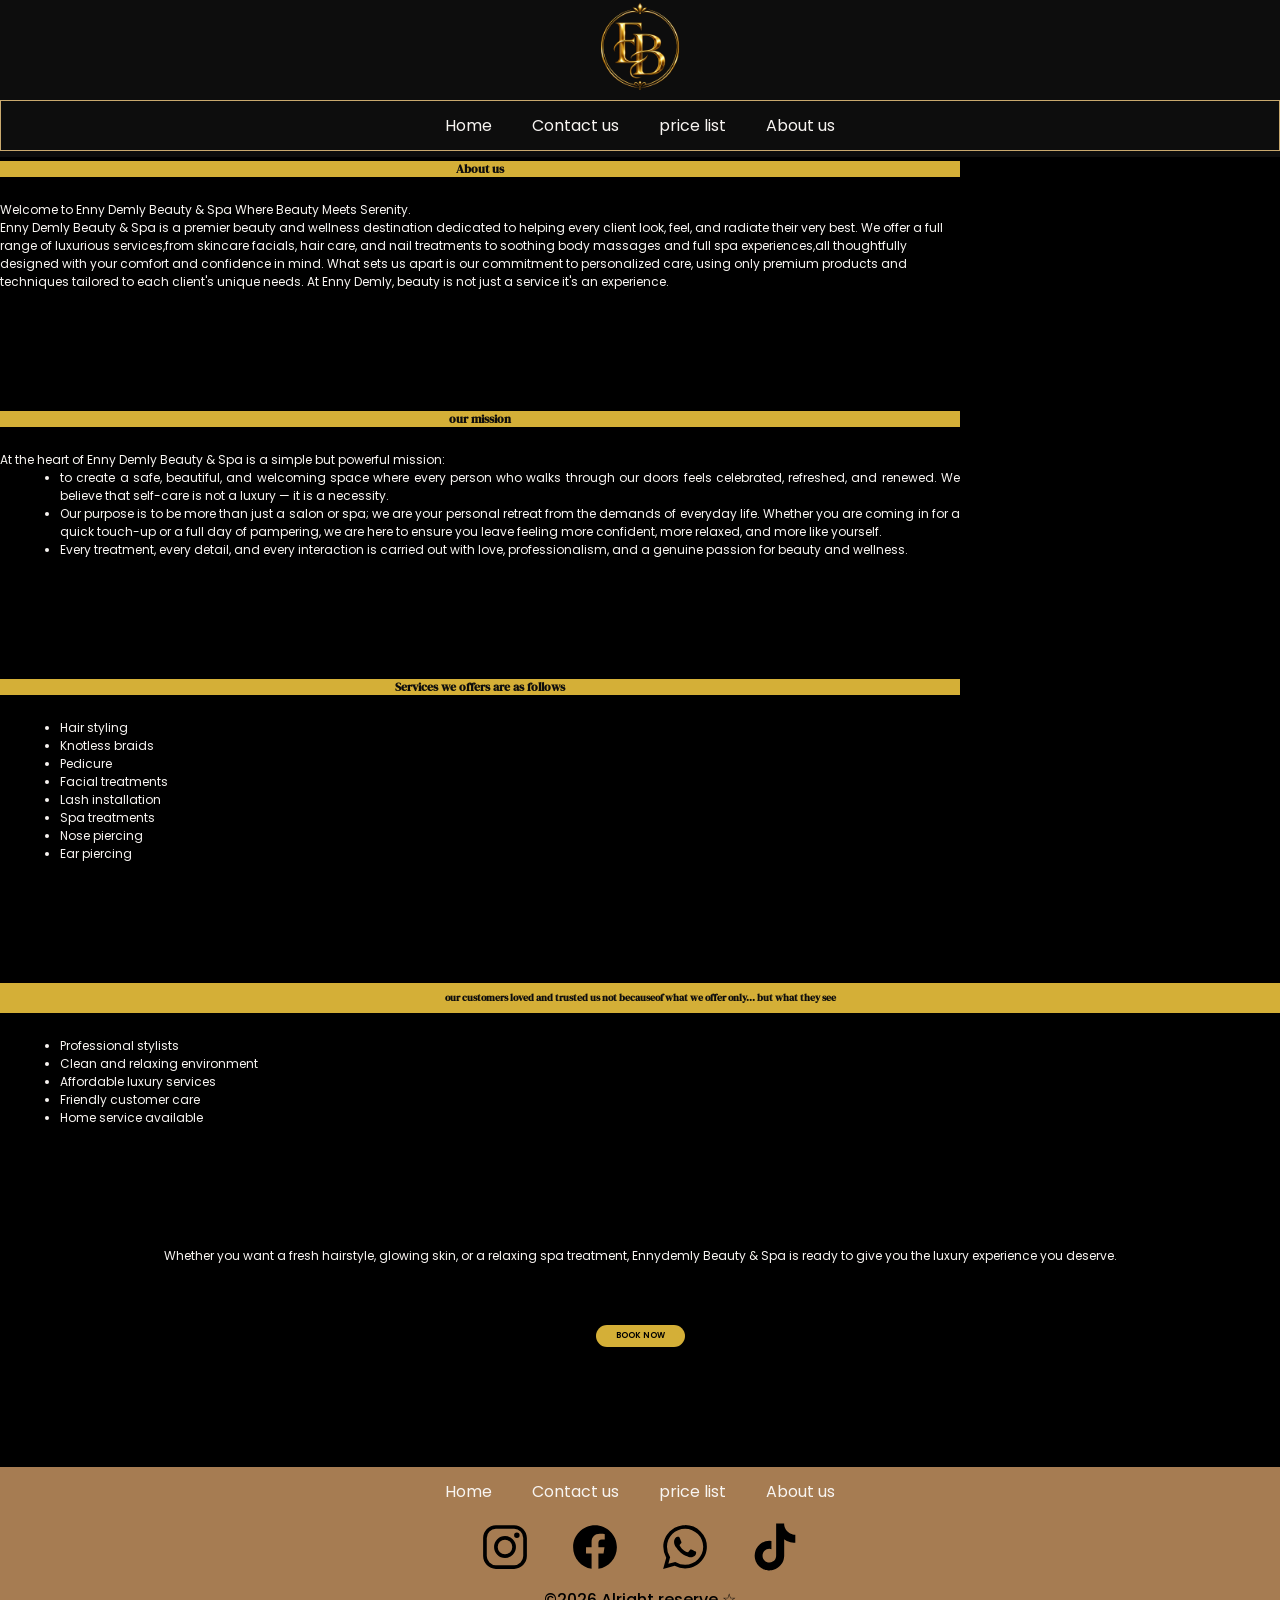
<file: About.html>
<!DOCTYPE html>
<html lang="en">
<head>
    <meta charset="UTF-8">
    <title>EnnyDemly beauty and spa</title>
    <link rel="preconnect" href="https://fonts.googleapis.com">
<link rel="preconnect" href="https://fonts.gstatic.com" crossorigin>
<link href="https://fonts.googleapis.com/css2?family=DM+Serif+Display:ital@0;1&family=Playfair+Display:ital,wght@0,400..900;1,400..900&family=Poppins:ital,wght@0,100;0,200;0,300;0,400;0,500;0,600;0,700;0,800;0,900;1,100;1,200;1,300;1,400;1,500;1,600;1,700;1,800;1,900&family=Roboto:ital,wght@0,100..900;1,100..900&display=swap" rel="stylesheet">
<link rel="stylesheet" href="app.css">
<link rel="stylesheet" href="queries.css">
</head>
<body>
    
          
    <section id="navigation">
        
            <div class="nav">
                <img src="logo.png" alt="luxury logo">
            <nav>
                <ul>
  <li><a href="index.html" class="btn">Home</a>  </li>
</li>
    <li> <a href="Contact.html" class="btn">Contact us</a> </li>
    <li><a href="price-list.html">price list</a></li>
   <li> <a href="About.html" class="btn">About us</a></li>
               
   </select>
            </ul>
            </nav>
        </div>
    </section>
    
    <div class="main-about-container">
    <section class="about-us">
        
            <h2>About us </h2>
          <p>  Welcome to Enny Demly Beauty & Spa Where Beauty Meets Serenity.<br>
Enny Demly Beauty & Spa is a premier beauty and wellness destination dedicated to helping every client look, feel, and radiate their very best. We offer a full range of luxurious services,from skincare facials, hair care, and nail treatments to soothing body massages and full spa experiences,all thoughtfully designed with your comfort and confidence in mind. What sets us apart is our commitment to personalized care, using only premium products and techniques tailored to each client's unique needs. At Enny Demly, beauty is not just a service  it's an experience.</p>

     </section>
     
     <section class="about-us-mission">
       <h2>our mission</h2>
      <p> At the heart of Enny Demly Beauty & Spa is a simple but powerful mission:
       <ul>
    <li>  to create a safe, beautiful, and welcoming space where every person who walks through our doors feels celebrated, refreshed, and renewed. We believe that self-care is not a luxury — it is a necessity.</li>
    <li>Our purpose is to be more than just a salon or spa; we are your personal retreat from the demands of everyday life. Whether you are coming in for a quick touch-up or a full day of pampering, we are here to ensure you leave feeling more confident, more relaxed, and more like yourself.</li>
    <li> Every treatment, every detail, and every interaction is carried out with love, professionalism, and a genuine passion for beauty and wellness.</li></p>
    </ul>
   </section>  
   
   <section class="what-we-do">
   <h2>Services we offers are as follows</h2>
       <ul>
       <li>Hair styling</li>
<li>Knotless braids</li>
<li>Pedicure</li>
<li>Facial treatments</li>
<li>Lash installation</li>
<li>Spa treatments</li>
<li>Nose piercing</li>
<li>Ear piercing</li>
   </section>     
        </div>
    <section class="trust">    
    <h2>our customers loved and trusted us not becauseof what we offer only... but what they see</h2>
    <p>
        <ul>
            <li>Professional stylists</li>
<li>Clean and relaxing environment</li>
<li>Affordable luxury services</li>
<li>Friendly customer care</li>
<li>Home service available</li>
        </ul>
    </p>
           </section>   
           <div class="CTA">
           <p>Whether you want a fresh hairstyle, glowing skin, or a relaxing spa treatment, Ennydemly Beauty & Spa is ready to give you the luxury experience you deserve.
           </p>
           <a class="book-btn" href="https://wa.me/2349015784157">BOOK NOW</a>
           </div>
        
        <footer>
             
    <section id="footer-navigation">
        
            <div class="footer-nav">
            <nav>
                <ul class="border-none">
  <li><a href="index.html" class="btn">Home</a>  </li>
</li>
    <li> <a href="Contact.html" class="btn">Contact us</a> </li>
    <li><a href="price-list.html">price list</a></li>
 <li> <a href="About.html" class="btn">About us</a></li>       
            </ul>
            </nav>
             </div>
            
            
         <div class="svg">
          <a href="https://Instagram.com">  <img src="logo-instagram.svg" alt="Instagram" class="flex-logo"></a>
           <a href="www.Facebook.com"> <img src="logo-facebook.svg" alt="facebook" class="flex-logo"></a>
         <a href="https://wa.me/2349015784157">  <img src="logo-whatsapp.svg" alt="Whatsapp" class="flex-logo"></a>
           <a href="www.tiktok.com"> <img src="logo-tiktok.svg" alt="tiktok" class="flex-logo"></a>
           </div>
       
       <p class="paragraph">&copy;2026 Alright reserve &star;</p>
      
    </section>    
    </footer>
</body>
</html>
</file>
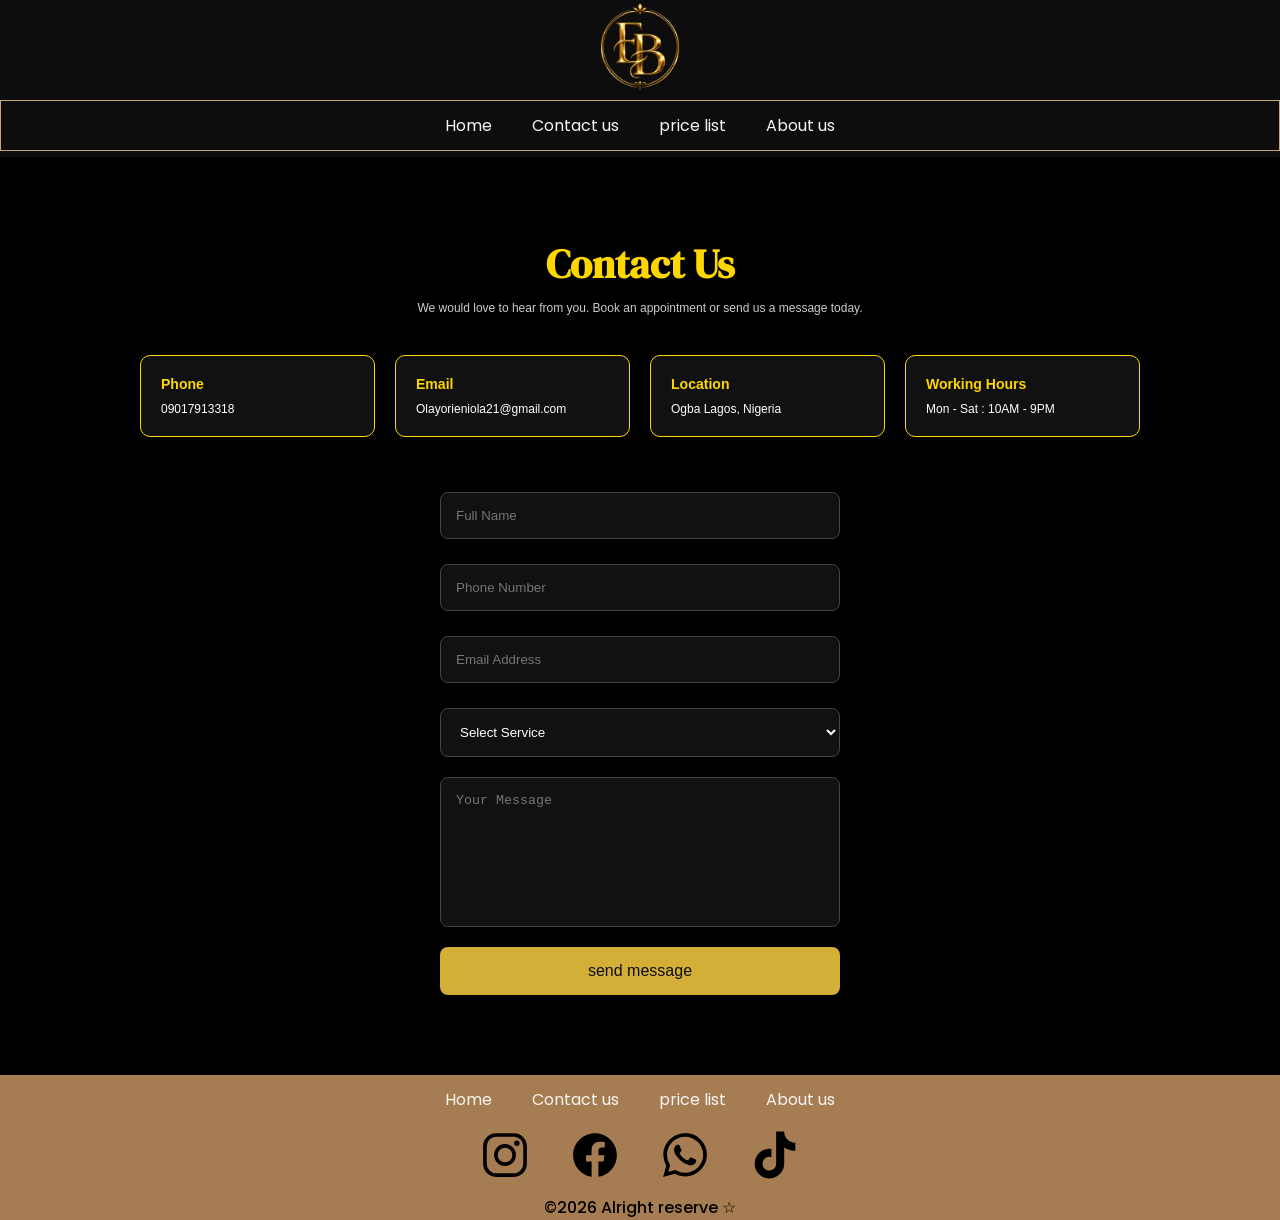
<file: Contact.html>
<!DOCTYPE html>
<html lang="en">
<head>
    <meta charset="UTF-8">
    <title>EnnyDemly beauty and spa</title>
    <link rel="preconnect" href="https://fonts.googleapis.com">
<link rel="preconnect" href="https://fonts.gstatic.com" crossorigin>
<link href="https://fonts.googleapis.com/css2?family=DM+Serif+Display:ital@0;1&family=Playfair+Display:ital,wght@0,400..900;1,400..900&family=Poppins:ital,wght@0,100;0,200;0,300;0,400;0,500;0,600;0,700;0,800;0,900;1,100;1,200;1,300;1,400;1,500;1,600;1,700;1,800;1,900&family=Roboto:ital,wght@0,100..900;1,100..900&display=swap" rel="stylesheet">
<link rel="stylesheet" href="app.css">
<link rel="stylesheet" href="queries.css">
</head>
<body>
    
    <section id="navigation">
        
            <div class="nav">
                <img src="logo.png" alt="luxury logo">
            <nav>
                <ul>
  <li><a href="index.html" class="btn">Home</a>  </li>
</li>
    <li> <a href="Contact.html" class="btn">Contact us</a> </li>
    <li><a href="price-list.html">price list</a></li>
   <li> <a href="About.html" class="btn">About us</a></li>
               
   </select>
            </ul>
            </nav>
        </div>
    </section>
    
    <!-- CONTACT US SECTION -->
<section class="contact-section">

    <div class="contact-container">

        <h2>Contact Us</h2>

        <p class="contact-text">
            We would love to hear from you. Book an appointment or send us a message today.
        </p>

        <!-- CONTACT INFO -->
        <div class="contact-info">

            <div class="info-box">
                <h3>Phone</h3>
                <p>09017913318</p>
            </div>

            <div class="info-box">
                <h3>Email</h3>
                <p>Olayorieniola21@gmail.com</p>
            </div>

            <div class="info-box">
                <h3>Location</h3>
                <p> Ogba Lagos, Nigeria</p>
            </div>

            <div class="info-box">
                <h3>Working Hours</h3>
                <p>Mon - Sat : 10AM - 9PM</p>
            </div>

        </div>

        <!-- CONTACT FORM -->
        <form class="contact-form">

            <input type="text" placeholder="Full Name" required>

            <input type="tel" placeholder="Phone Number" required>

            <input type="email" placeholder="Email Address" required>

            <select required>
                <option value="">Select Service</option>
                <option>Hair Styling</option>
                <option>Knotless Braids</option>
                <option>Pedicure</option>
                <option>Facial Treatment</option>
                <option>Spa Session</option>
            </select>

            <textarea placeholder="Your Message"></textarea>

         <a class="message-btn" href="https://wa.link/vmb32f">send message</a>

        </form>

    </div>

</section>
    
          
    

<footer>
             
    <section id="footer-navigation">
        
            <div class="footer-nav">
            <nav>
                <ul class="border-none">
  <li><a href="index.html" class="btn">Home</a>  </li>
</li>
    <li> <a href="Contact.html" class="btn">Contact us</a> </li>
    <li><a href="price-list.html">price list</a></li>
 <li> <a href="About.html" class="btn">About us</a></li>       
            </ul>
            </nav>
             </div>
            
            
         <div class="svg">
          <a href="https://Instagram.com">  <img src="logo-instagram.svg" alt="Instagram" class="flex-logo"></a>
           <a href="www.Facebook.com"> <img src="logo-facebook.svg" alt="facebook" class="flex-logo"></a>
         <a href="https://wa.me/2349015784157">  <img src="logo-whatsapp.svg" alt="Whatsapp" class="flex-logo"></a>
           <a href="www.tiktok.com"> <img src="logo-tiktok.svg" alt="tiktok" class="flex-logo"></a>
           </div>
       
       <p class="paragraph">&copy;2026 Alright reserve &star;</p>
      
    </section>    
    </footer>

   </body>
       </html>
</file>
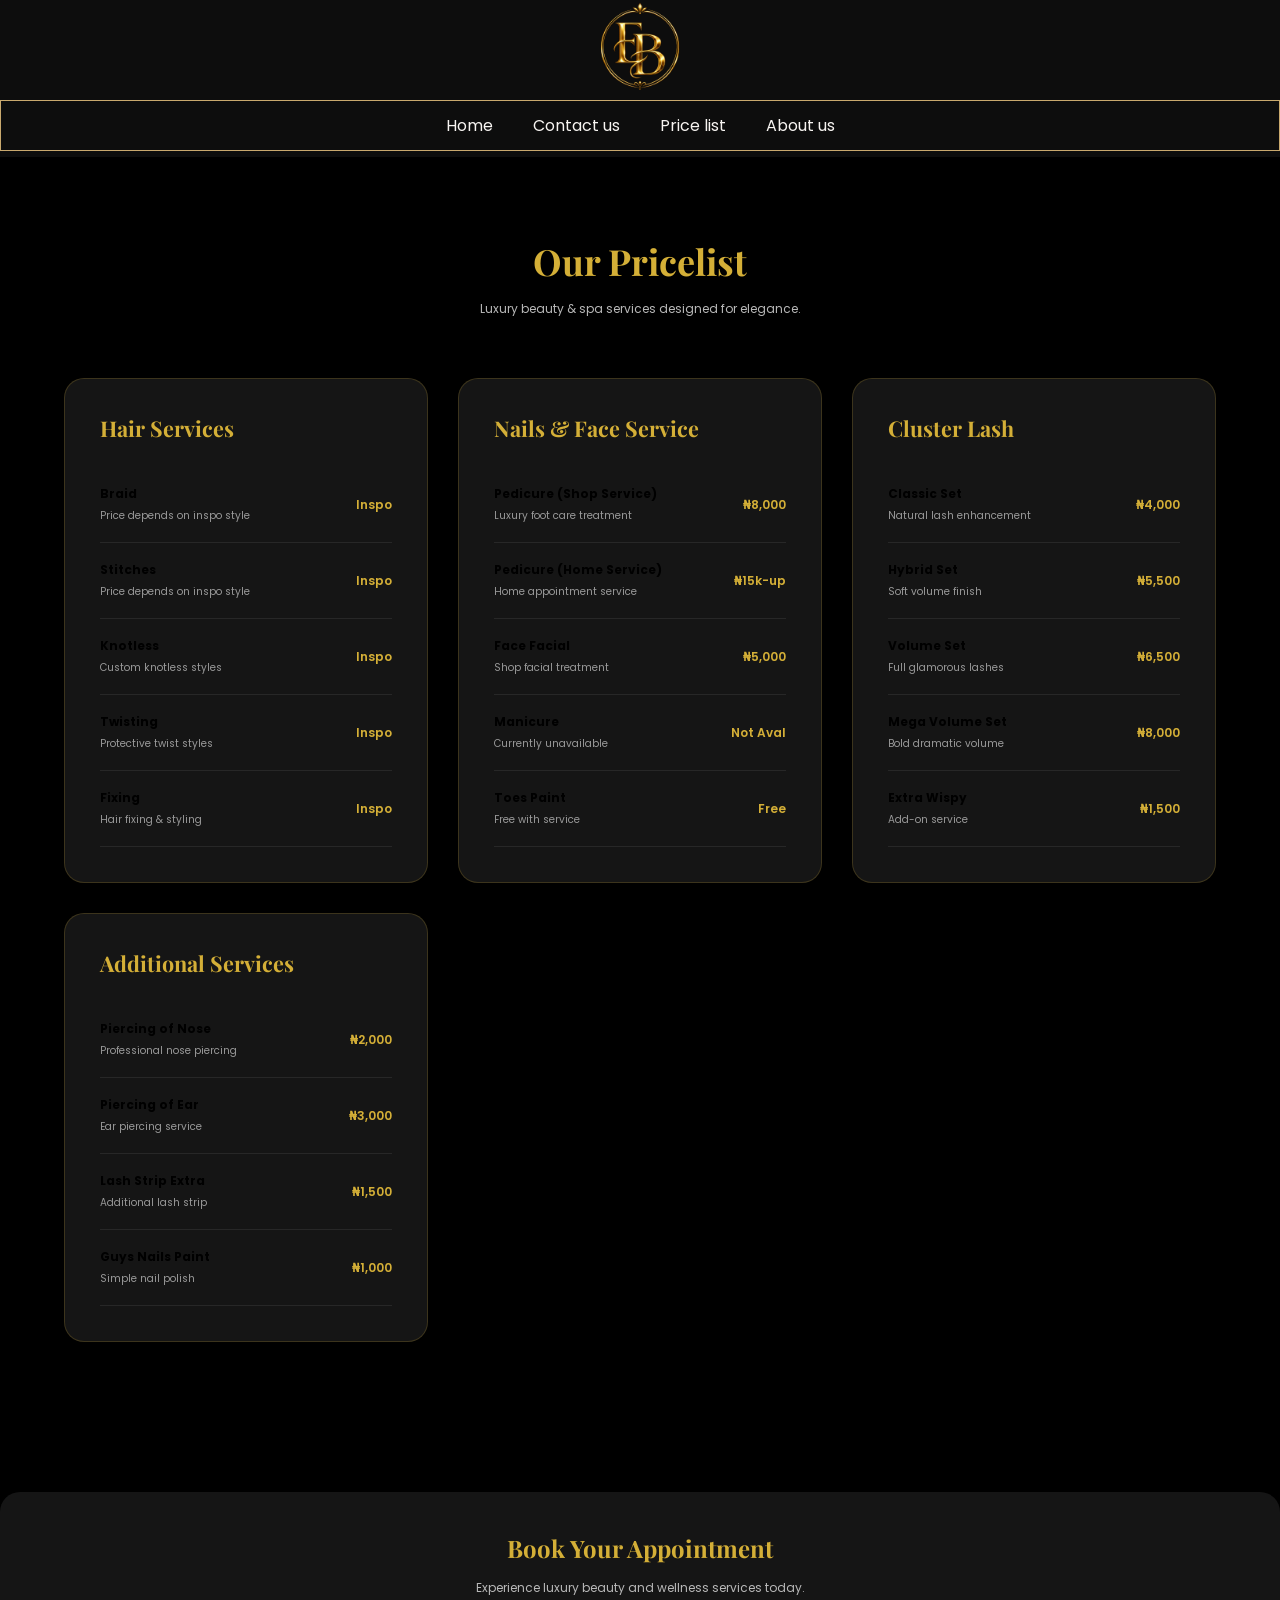
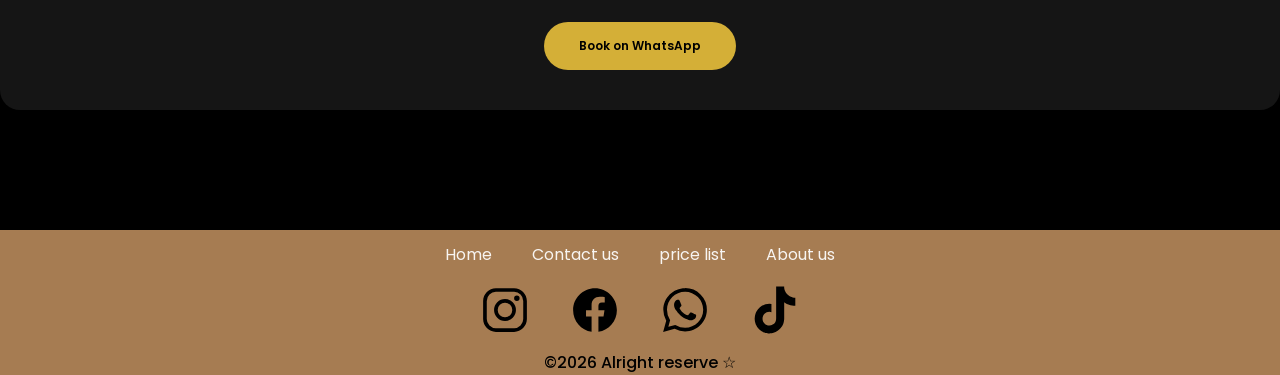
<file: price-list.html>
<!DOCTYPE html>
<html lang="en">
<head>
    <meta charset="UTF-8">
    <title>our services</title>
    <link href="https://fonts.googleapis.com/css2?family=DM+Serif+Display:ital@0;1&family=Playfair+Display:ital,wght@0,400..900;1,400..900&family=Poppins:ital,wght@0,100;0,200;0,300;0,400;0,500;0,600;0,700;0,800;0,900;1,100;1,200;1,300;1,400;1,500;1,600;1,700;1,800;1,900&family=Roboto:ital,wght@0,100..900;1,100..900&display=swap" rel="stylesheet">
<link rel="stylesheet" href="app.css">
<link rel="stylesheet" href="queries.css">
</head>
<body>
    <section id="navigation">
        
            <div class="nav">
                <img src="logo.png" alt="luxury logo">
            <nav>
                <ul>
  <li><a href="index.html" class="btn">Home</a>  </li>
    <li> <a href="Contact.html"
    class="btn">Contact us</a> </li>
        <li><a href="price-list.html">Price list</a></li> 
   <li> <a href="About.html" class="btn">About us</a></li>
               
   </section>
   
   <!-- PRICE LIST SECTION -->

<section class="pricelist">

    <div class="section-title">
        <h1>Our Pricelist</h1>
        <p>Luxury beauty & spa services designed for elegance.</p>
    </div>

    <div class="price-grid">

        <!-- HAIR SERVICES -->
        <div class="price-card">
            <h2>Hair Services</h2>

            <div class="price-item">
                <div class="service">
                    <h3>Braid</h3>
                    <span>Price depends on inspo style</span>
                </div>
                <div class="price">Inspo</div>
            </div>

            <div class="price-item">
                <div class="service">
                    <h3>Stitches</h3>
                    <span>Price depends on inspo style</span>
                </div>
                <div class="price">Inspo</div>
            </div>

            <div class="price-item">
                <div class="service">
                    <h3>Knotless</h3>
                    <span>Custom knotless styles</span>
                </div>
                <div class="price">Inspo</div>
            </div>

            <div class="price-item">
                <div class="service">
                    <h3>Twisting</h3>
                    <span>Protective twist styles</span>
                </div>
                <div class="price">Inspo</div>
            </div>

            <div class="price-item">
                <div class="service">
                    <h3>Fixing</h3>
                    <span>Hair fixing & styling</span>
                </div>
                <div class="price">Inspo</div>
            </div>
        </div>

        <!-- NAILS & FACE -->
        <div class="price-card">
            <h2>Nails & Face Service</h2>

            <div class="price-item">
                <div class="service">
                    <h3>Pedicure (Shop Service)</h3>
                    <span>Luxury foot care treatment</span>
                </div>
                <div class="price">₦8,000</div>
            </div>

            <div class="price-item">
                <div class="service">
                    <h3>Pedicure (Home Service)</h3>
                    <span>Home appointment service</span>
                </div>
                <div class="price">₦15k-up</div>
            </div>

            <div class="price-item">
                <div class="service">
                    <h3>Face Facial</h3>
                    <span>Shop facial treatment</span>
                </div>
                <div class="price">₦5,000</div>
            </div>

            <div class="price-item">
                <div class="service">
                    <h3>Manicure</h3>
                    <span>Currently unavailable</span>
                </div>
                <div class="price">Not Aval</div>
            </div>

            <div class="price-item">
                <div class="service">
                    <h3>Toes Paint</h3>
                    <span>Free with service</span>
                </div>
                <div class="price">Free</div>
            </div>
        </div>

        <!-- CLUSTER LASH -->
        <div class="price-card">
            <h2>Cluster Lash</h2>

            <div class="price-item">
                <div class="service">
                    <h3>Classic Set</h3>
                    <span>Natural lash enhancement</span>
                </div>
                <div class="price">₦4,000</div>
            </div>

            <div class="price-item">
                <div class="service">
                    <h3>Hybrid Set</h3>
                    <span>Soft volume finish</span>
                </div>
                <div class="price">₦5,500</div>
            </div>

            <div class="price-item">
                <div class="service">
                    <h3>Volume Set</h3>
                    <span>Full glamorous lashes</span>
                </div>
                <div class="price">₦6,500</div>
            </div>

            <div class="price-item">
                <div class="service">
                    <h3>Mega Volume Set</h3>
                    <span>Bold dramatic volume</span>
                </div>
                <div class="price">₦8,000</div>
            </div>

            <div class="price-item">
                <div class="service">
                    <h3>Extra Wispy</h3>
                    <span>Add-on service</span>
                </div>
                <div class="price">₦1,500</div>
            </div>
        </div>

        <!-- ADDITIONAL SERVICES -->
        <div class="price-card">
            <h2>Additional Services</h2>

            <div class="price-item">
                <div class="service">
                    <h3>Piercing of Nose</h3>
                    <span>Professional nose piercing</span>
                </div>
                <div class="price">₦2,000</div>
            </div>

            <div class="price-item">
                <div class="service">
                    <h3>Piercing of Ear</h3>
                    <span>Ear piercing service</span>
                </div>
                <div class="price">₦3,000</div>
            </div>

            <div class="price-item">
                <div class="service">
                    <h3>Lash Strip Extra</h3>
                    <span>Additional lash strip</span>
                </div>
                <div class="price">₦1,500</div>
            </div>

            <div class="price-item">
                <div class="service">
                    <h3>Guys Nails Paint</h3>
                    <span>Simple nail polish</span>
                </div>
                <div class="price">₦1,000</div>
            </div>
        </div>

    </div>

</section>
    <!-- Booking Section -->
    <div class="booking-section">
        <h2>Book Your Appointment</h2>
        <p>Experience luxury beauty and wellness services today.</p>

     <a href="https://wa.me/2349015784157" class="book-btn">
            Book on WhatsApp
        </a>
    </div>

</section>

<footer>
             
    <footer>
             
    <section id="footer-navigation">
        
            <div class="footer-nav">
            <nav>
                <ul class="border-none">
  <li><a href="index.html" class="btn">Home</a>  </li>
</li>
    <li> <a href="Contact.html" class="btn">Contact us</a> </li>
    <li><a href="price-list.html">price list</a></li>
 <li> <a href="About.html" class="btn">About us</a></li>       
            </ul>
            </nav>
             </div>
            
            
         <div class="svg">
          <a href="https://Instagram.com">  <img src="logo-instagram.svg" alt="Instagram" class="flex-logo"></a>
           <a href="www.Facebook.com"> <img src="logo-facebook.svg" alt="facebook" class="flex-logo"></a>
         <a href="https://wa.me/2349015784157">  <img src="logo-whatsapp.svg" alt="Whatsapp" class="flex-logo"></a>
           <a href="www.tiktok.com"> <img src="logo-tiktok.svg" alt="tiktok" class="flex-logo"></a>
           </div>
       
       <p class="paragraph">&copy;2026 Alright reserve &star;</p>
      
    </section>    
    </footer>

</body>
</html>
</file>
<file: app.css>
:root{
  /*------------primary color------------*/
    --background: #0D0D0D;
    (main-background)
    
--base-color: #C9A96E;
(buttons, highlights)

/*-------------Secondary Colors------------*/
--Secondary:#EAD7C5;
(section backgrounds)
--seconday-accent: #A67C52 ;
(subtle accents)
 /*-------------Support Colors--------------*/
--Off-White:#F8F5F2;
 (text on dark backgrounds)
 
 /*----------------font-size----------------*/
 --text-sm:12px;
 --text-md:16px;
 --text-paragraph:20px;
 --text-lg:24px;
 --text-xl:32px; 
 
 /*---------------padding-------------------*/
 
 
}


/*----------------Global-------------------*/

*{
    padding:0;
    margin:0;
    box-sizing: border-box;a
}

html{
    font-size:62.5%;
}

body{
    
   background:black;
     color: ;
    font-family: 'Poppins', sans-serif;
}

.main-container{
    max-width:200rem;
    margin:0 auto;
}

/*---------------navigation------------*/

nav ul{
    display:flex;
    justify-content:center;
    gap:40px;
    border:1px solid #C9A96E;
    padding:1rem;
    margin-bottom:0.5rem;  
}

 nav ul li, nav ul li a,.order{
    list-style-type: none ;
    text-decoration:none;
    color:#F8F5F2;
    font-size:var(--text-md);
}

.btn:hover ,.all:hover{
    background:#A67C52;
    padding:10px 5px;
    font-weight:bold;
    color:#EAD7C5;
}

img{
     display: inline-block ;
     width:100px;
    /*text-align: center ;*/
     margin:0 auto;
    
}

.nav{
    display:flex;
    flex-direction: column ;
    }
    
#navigation{
    position: sticky ;
    top:0;
    background:var(--background);
    }
    
/*--------------Hero section------------*/

#hero{
    background:url("lady.jpeg");
    color: var(--background);
    background-size:cover;
    background-position:center;
    min-height:30rem;
    text-align:right;
    align-content:center;
    text-height:1.5;
    letter-spacing:-1px;
    margin-bottom:30rem;
    
}

.intro {
    margin-right:3rem;
}

.intro h2{
    font-size:var(--text-lg);
       letter-spacing:-1px;
}

.intro p{
    font-size:var(--text-paragraph);
    margin-bottom:1rem;
}

.order{
    color: var(--background);
    background: #D4AF37;
    padding:5px 40px;
    font-weight:bold;
    font-size:var(--text-xl);
    border-radius:20px;
}

.order:hover{
    background:#A67C52;
    color:#F8F5F2;
    transform:translateY(-10px);
}


/*----------------Sections-----------------*/

/*----------------Services-----------------*/
#sections{
    color:#F8F5F2;
    font-family:"DM Serif Display", serif;
    font-size: var(--text-lg);
    text-align:center;
    margin-bottom:10rem;
    transform:translateY(-10px);
    
}

.flex-service{
    display:grid;
    gap:40px;
    grid-template-columns:1fr 1fr 1fr;
    overflow:auto;
    justify-items:center;
    align-items: center ;
    }
    
    .services{
       border:1px solid #464640ba;
        transition:0.4s ease;
    }
    
.services:hover{
    transform:translateY(-10px);
    box-shadow:5px 10px 5px  #D4AF37;
    border-radius:20px;
}
.hi-light{
    margin-bottom:10rem;
}
.gold{
    color:#C9A96E;
}

.accent{
    background:#A67C52;
    padding:5px;
    color:#0D0D0D;
}
.pedicure,.spa,.hair-dressing {
    background:#EAD7C5;
    width:50rem;
    font-size:var(--text-paragraph);
    line-height:1.5;
    min-height:50rem;
    font-family:'Poppins', sans-serif;
    border-radius:20px;
   align-content:center;
}

.pedicure img,.spa img,.hair-dressing img{
    width:20rem;
    border-radius:20px;
}

.pedicure a,.spa a,.hair-dressing a{
    text-decoration:none;
    color:var(--background); 
}

.all,.pedicure ul li,.spa ul li,.hair-dressing ul li{
    color:var(--background);
    font-size:var(--text-lg);
    list-style-type:none;
}

.all{
    background:#D4AF37;
    padding:5px 10px;
    font-weight:bold;
    border-radius:20px;
    cursor:pointer;
}

.pedicure h4,.spa h4,.hair-dressing h4{
    font-weight:bold;
    color:var(--background);
    font-size:var(--text-lg);
}

/*--------------Form-section---------------*/

.form h2,.tag{
    color :#F8F5F2;
    font-size:var(--text-xl);
    font-family:"DM Serif Display", serif;
    text-align: center;
   line-height:1.5;
   text-shadow:5px 10px 5px #D4AF37;
}

.form h2:hover{
    transition:0.4s ease;
}

.form p{   
    color :#F8F5F2;
    font-size:var(--text-lg);
    text-align:center;
    margin-bottom:5rem;
}

.form {
    margin-bottom:10rem;
}

label{
    color:#F8F5F2;
}


form {
      max-width: 400px;
      margin: auto;
    }

    label {
      display: block;
      margin-top: 15px;
      font-size:var(--text-md);
    }

    input, button ,select{
      width: 100%;
      padding: 10px;
      margin-top: 5px;
      border: none;
      border-radius: 5px;
    }

    input {
      background: #F8F5F2;
      color: #0D0D0D;
    }

    .submit{
      text-decoration:none;
      display: inline-block ;
      width:100%;
      text-align: center ;
      background :#D4AF37;
      color: #0D0D0D;
      cursor: pointer;
      font-weight:bold;
      padding: 5px 0;
      }
      
      .margin{
          margin-bottom:10px;
      }

/*--------------proof-section--------------*/

.proof h2{
    color:#F8F5F2;
    text-align:center;
    font-size:var(--text-lg);
    
}


/*--------------reviews--------------*/

.tag{
    margin-bottom:10rem;
}

#customer-review{
    color:#F8F5F2;
    font-size:var(--text-md); 
    color:var(--background);
    margin-bottom:10rem;
}


.review-container {
    display:grid;
   grid-template-columns:1fr 1fr 1fr 1fr 1fr;
   overflow:auto;
   gap:40px;
   
}
.reviews{
    background:#EAD7C5;
    width:50rem;
    color:var(--secondary-accent);
    font-size:var(--text-paragraph);
    line-height:1.5;
    font-family:'Poppins', sans-serif;
    border-radius:20px;
    padding :2rem;
   align-content:center;
   transition:translateY(-10px);
   text-align: center ;
   transition:0.4s ease;
    
}

.reviews:hover{
    transform:translateY(-10px);
    box-shadow:5px 10px 5px  #D4AF37;
}
.review-name{
    text-align:right;
}

.star{
    text-align:left;
}


/*--------------About-section--------------*/

#about{
    text-align:center;
    color:#F8F5F2;
    line-height:1.5;
    font-family:'Poppins', sans-serif;
    margin-bottom:30rem;
}

h2{
    font-family:"DM Serif Display", serif;
    font-size:var(--text-lg);
    margin-bottom:2rem;
}

.about-container p{
    font-size: var(--text-md);
}

.about-container{
    display : grid ;
}
.circle-image{
    width:200px;
    border-radius:50%;
}


/*--------------price-section--------------*/


    .pricelist{
    width:90%;
    max-width:1200px;
    margin:auto;
    padding:80px 0;
}

.section-title{
    text-align:center;
    margin-bottom:60px;
}

.section-title h1{
    font-size:3rem;
    color:#D4AF37;
    font-family:'Playfair Display', serif;
    margin-bottom:15px;
}

.section-title p{
    color:#b8b8b8;
    font-size:1rem;
}

.price-grid{
    display:grid;
    grid-template-columns:repeat(auto-fit, minmax(320px, 1fr));
    gap:30px;
}

.price-card{
    background:#151515;
    padding:35px;
    border-radius:20px;
    border:1px solid rgba(212,175,55,0.2);
    transition:0.4s ease;
}

.price-card:hover{
    transform:translateY(-10px);
    border-color:#D4AF37;
    box-shadow:0 10px 30px rgba(212,175,55,0.15);
}

.price-card h2{
    color:#D4AF37;
    font-size:1.8rem;
    margin-bottom:25px;
    font-family:'Playfair Display', serif;
}

.price-item{
    display:flex;
    justify-content:space-between;
    align-items:center;
    padding:18px 0;
    border-bottom:1px solid rgba(255,255,255,0.08);
}

/*.price-item:last-child{
    border-bottom:none;
}*/

.service{
    display:flex;
    flex-direction:column;
}

.service h3{
    font-size:1rem;
    margin-bottom:5px;
}

.service span{
    color:#999;
    font-size:0.85rem;
}

.price{
    color:#D4AF37;
    font-weight:600;
    font-size:1rem;
}

.badge{
    background:#D4AF37;
    color:#000;
    font-size:0.7rem;
    padding:4px 10px;
    border-radius:30px;
    margin-left:10px;
    font-weight:600;
}

.booking-section{
    margin-top:70px;
    text-align:center;
    background:#151515;
    padding:40px;
    border-radius:20px;
}

.booking-section h2{
    color:#D4AF37;
    font-family:'Playfair Display', serif;
    margin-bottom:15px;
}

.booking-section p{
    color:#b8b8b8;
    margin-bottom:25px;
}

.book-btn{
    display:inline-block;
    padding:15px 35px;
    background:#D4AF37;
    color:#000;
    text-decoration:none;
    border-radius:50px;
    font-weight:600;
    transition:0.3s ease;
}

.book-btn:hover{
    background:#f0c654;
    transform:scale(1.05);
}

.booking-section{
    margin-bottom:10rem;
}


/*--------------footer-section-------------*/

.img-logo{
    margin:0 auto;
}

.footer-nav nav ul{
    border:none;
}

#footer-navigation{
    background:#A67C52;
}

.svg{
    display:flex;
    justify-content:center;
    gap :40px;
    margin-bottom:10px;
}

.paragraph {
    text-align: center ;
    font-size :var(--text-md);
    font-weight:500;
}
.flex-logo{
    width :50px;
}

/*------------ABOUT PAGE -----------------*/

.main-about-container {
    max-width:80rem;
}

.about-container,.about-us,.what-we-do
,.trust,.CTA{
    color:#F8F5F2;
    margin-bottom:10rem;
    line-height:1.5;
    margin-top: 0.3rem;
}

.about-us h2,.about-us-mission h2,.what-we-do h2,.trust h2{
    text-align: center ;
  font-size:24px;   
  background:#D4AF37;
  color :var(--background);
  padding:10px 0;
}

.about-us-mission{
    text-align: justify ;
    color:#F8F5F2;
    margin-bottom:10rem;
}

.about-us,.what-we-do,.about-us-mission,.trust,.CTA{
    font-size:var(--text-paragraph);
}

.what-we-do ul li,.about-us-mission ul li,.trust ul li{
    margin-left:5rem;
}

.CTA,.CTA p {
  text-align:center;
  
}

.CTA p{
    margin-bottom:5rem;
}

/* CONTACT SECTION */

.contact-section{
    background: #000;
    color: white;
    padding: 80px 20px;
    font-family: Arial, sans-serif;
}

.contact-container{
    max-width: 1000px;
    margin: auto;
}

.contact-container h2{
    text-align: center;
    font-size: 40px;
    color: gold;
    margin-bottom: 10px;
}

.contact-text{
    text-align: center;
    margin-bottom: 40px;
    color: #ccc;
}

.contact-info{
    display: grid;
    grid-template-columns: repeat(auto-fit, minmax(220px, 1fr));
    gap: 20px;
    margin-bottom: 50px;
}

.info-box{
    background: #111;
    padding: 20px;
    border: 1px solid gold;
    border-radius: 10px;
}

.info-box h3{
    color: gold;
    margin-bottom: 10px;
}

.contact-form{
    display: flex;
    flex-direction: column;
    gap: 20px;
}

.contact-form input,
.contact-form select,
.contact-form textarea{
    padding: 15px;
    background: #111;
    border: 1px solid #444;
    color: white;
    border-radius: 8px;
    outline: none;
}

.contact-form textarea{
    height: 150px;
    resize: none;
}

.contact-form button{
    padding: 15px;
    background: gold;
    color: black;
   
    
}

.contact-form button:hover{
    background: white;
}

.message-btn{
    text-decoration:none;
    color:var(--background);
    background:#D4AF37;
    width:100%;
    padding: 15px;
     border: none;
    border-radius: 8px;
    font-size: 16px;
    cursor: pointer;
    transition: 0.3s;
    text-align:center;
}
</file>
<file: queries.css>
@media(max-width:160rem){
    html{
    font-size:75%;
    }
    
    .intro h2{
        font-size:40px;
    }
}

@media( max-width:34rem){
    
    html{
        font-size:37.5%;
    }
    
    nav ul li, nav ul li a,.order{
        font-size:8px; 
    }
    
    #hero{
        letter-spacing:0;
        margin-bottom:20rem;
    }
    
    .intro h2{
        font-size:12px;
    }
    
    .intro p{
        font-size:8px;
    }
    
    img{
        width:70px;
    }
    
    .hi-light h2{
       font-size:16px;
       line-height:1.5;
    }
    
    .flex-service{
        
        grid-template-columns:1fr;
    }
    
    .pedicure,.spa,.hair-dressing{
        font-size :12px;
    }
   
   all,.pedicure ul li,.spa ul li,.hair-dressing ul li{
       font-size:16px;
   }
   .all{
       font-size:12px;
   }
   
   .pedicure h4,.spa h4,.hair-dressing h4{
       font-size:16px;
   }
    .form p{
        font-size:16px;
    }
    
    .proof h2{
        font-size:16px;
    }
    
    .tag{
        font-size:24px;
    }
    
    .reviews,.review-name{
        font-size:12px;
    }
    
    .flex-container{
        display: grid ;
        grid-template-columns:1fr;
    }
    
    .flex-container p{
    width:100%;
    margin-bottom:0.5rem;
    font-size:8px;
    }
    
    .circle-image{
        border-radius:50%;
        width :100px;
    }
    
    .flex-logo{
        width:20px;
    }
    
    #navigations p{
        font-size:16px;
    }
  }  
  
  /*----------ABOUT PAGE------------------*/
  
  

.about-us h2,.about-us-mission h2,.what-we-do h2{

  font-size:12px;   
  background:#D4AF37;
  padding:2px 0;
  line-height:1;
}

.trust h2{
    font-size:10px;
    line-height:1;
}

.about-us-mission{
    text-align: justify ;
}

.about-us,.what-we-do,.about-us-mission,.trust,.CTA{
    font-size:12px;
}

.what-we-do ul li,.about-us-mission ul li,.trust ul li{
    margin-left:5rem;
}

.CTA,.CTA p {
  text-align:center;
  
}

.CTA a{
    padding:5px 20px;
    font-size:8px;
}
</file>
